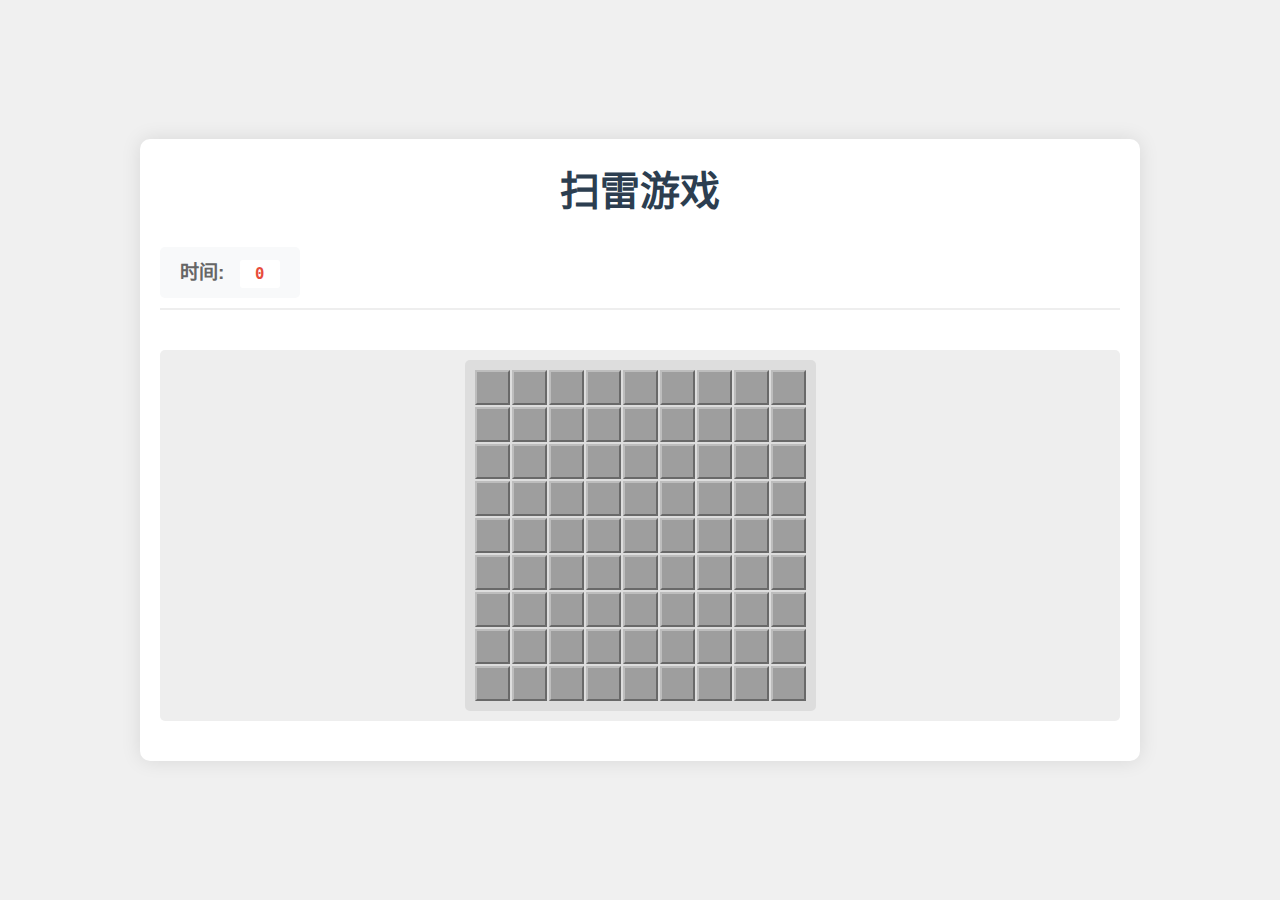
<file: code - html game/Minesweeper/index.html>
<!DOCTYPE html>
<html lang="zh-CN">
<head>
    <meta charset="UTF-8">
    <meta name="viewport" content="width=device-width, initial-scale=1.0">
    <title>扫雷游戏</title>
    <link rel="stylesheet" href="style.css">
</head>
<body>
    <div class="container">
        <h1>扫雷游戏</h1>
        
        <div class="game-info">
            <div class="timer">
                <span class="label">时间:</span>
                <span class="value">0</span>
            </div>
        </div>
        
        <div class="difficulty-selector">
            <button id="restart-btn" class="hidden">重新开始</button>
        </div>
        
        <div class="game-container">
            <div id="game-board" class="game-board">
                <!-- 游戏格子将通过JavaScript动态生成 -->
            </div>
        </div>
        
        <div id="game-message" class="game-message hidden">
            <div class="message-content">
                <h2 id="message-text">游戏结束!</h2>
                <button id="play-again">再玩一次</button>
            </div>
        </div>
    </div>
    
    <script src="script.js"></script>
</body>
</html>
</file>
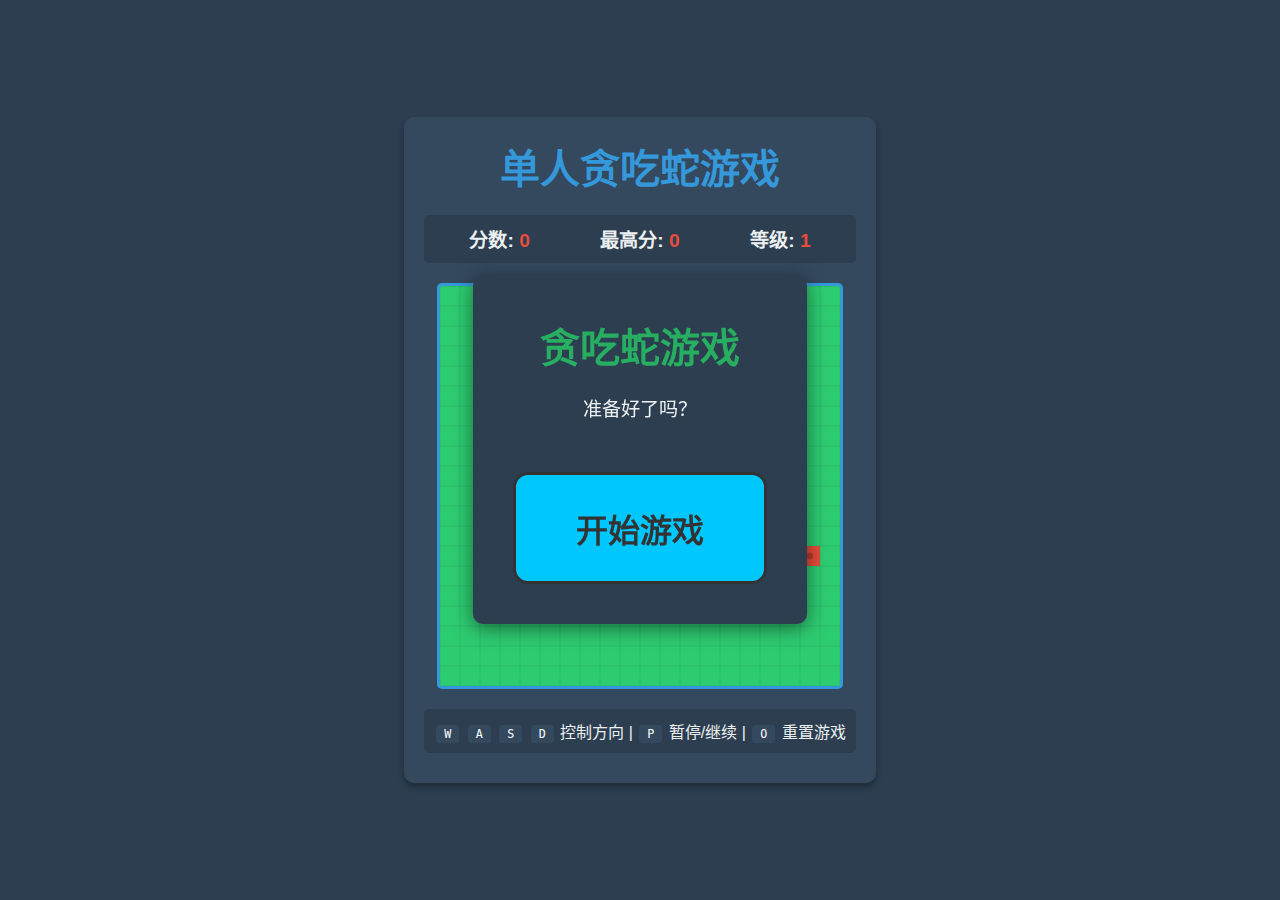
<file: code - html game/Single-player Snake/index.html>
<!DOCTYPE html>
<html lang="zh-CN">
<head>
    <meta charset="UTF-8">
    <meta name="viewport" content="width=device-width, initial-scale=1.0">
    <title>单人贪吃蛇游戏</title>
    <link rel="stylesheet" href="style.css">
</head>
<body>
    <div class="container">
        <h1>单人贪吃蛇游戏</h1>
        <div class="game-info">
            <div class="score">分数: <span id="score">0</span></div>
            <div class="high-score">最高分: <span id="high-score">0</span></div>
            <div class="level">等级: <span id="level">1</span></div>
        </div>
        <canvas id="gameCanvas" width="400" height="400"></canvas>
        <div class="game-controls">
            <button id="startBtn">开始游戏</button>
        </div>
        <div class="keyboard-controls">
            <p><span class="key-hint">W</span> <span class="key-hint">A</span> <span class="key-hint">S</span> <span class="key-hint">D</span> 控制方向 | <span class="key-hint">P</span> 暂停/继续 | <span class="key-hint">O</span> 重置游戏</p>
        </div>
        <div id="startScreen" class="start-screen">
            <h2>贪吃蛇游戏</h2>
            <p>准备好了吗？</p>
            <button id="confirmStartBtn">开始游戏</button>
        </div>
        <div id="gameOver" class="game-over hidden">
            <h2>游戏结束</h2>
            <p>最终分数: <span id="finalScore">0</span></p>
            <p id="scoreFeedback" class="score-feedback"></p>
            <button id="restartBtn">重新开始</button>
        </div>
    </div>
    <script src="script.js"></script>
</body>
</html>
</file>
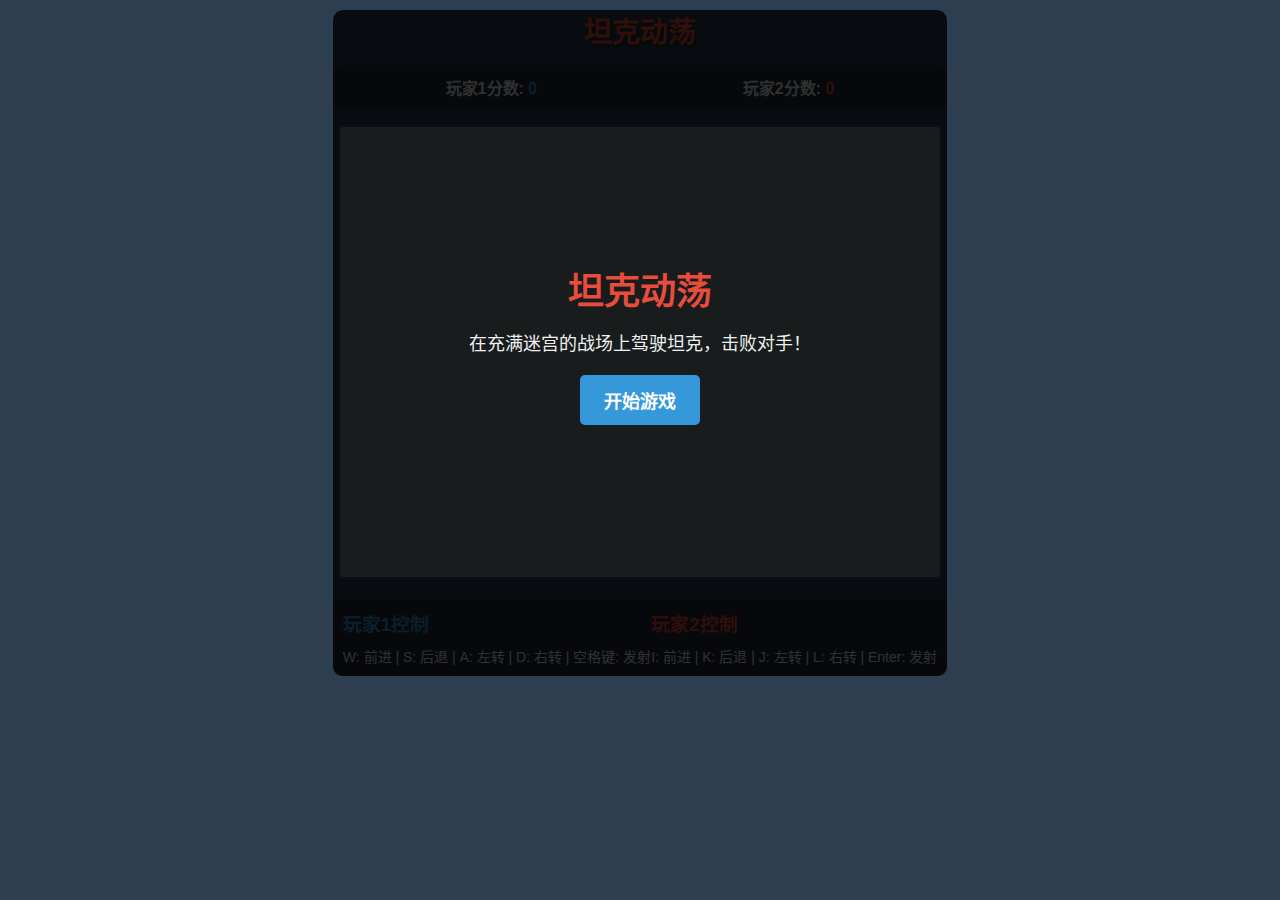
<file: code - html game/TankTrouble/index.html>
<!DOCTYPE html>
<html lang="zh-CN">
<head>
    <meta charset="UTF-8">
    <meta name="viewport" content="width=device-width, initial-scale=1.0">
    <title>坦克动荡 - Tank Trouble</title>
    <link rel="stylesheet" href="style.css">
</head>
<body>
    <div class="game-container">
        <h1 class="game-title">坦克动荡</h1>
        
        <div class="game-info">
            <div class="score">玩家1分数: <span id="player1-score">0</span></div>
            <div class="score">玩家2分数: <span id="player2-score">0</span></div>
        </div>
        
        <canvas id="gameCanvas" width="600" height="450"></canvas>
        
        <div class="game-controls">
            <div class="player-controls">
                <h3>玩家1控制</h3>
                <p>W: 前进 | S: 后退 | A: 左转 | D: 右转 | 空格键: 发射</p>
            </div>
            <div class="player-controls">
                <h3>玩家2控制</h3>
                <p>I: 前进 | K: 后退 | J: 左转 | L: 右转 | Enter: 发射</p>
            </div>
        </div>
        
        <div id="start-screen" class="screen">
            <h2>坦克动荡</h2>
            <p>在充满迷宫的战场上驾驶坦克，击败对手！</p>
            <button id="start-btn">开始游戏</button>
        </div>
        
        <div id="game-over" class="screen hidden">
            <h2>游戏结束</h2>
            <p id="winner-text">玩家1获胜！</p>
            <button id="restart-btn">重新开始</button>
        </div>
    </div>
    
    <script src="script.js"></script>
</body>
</html>
</file>
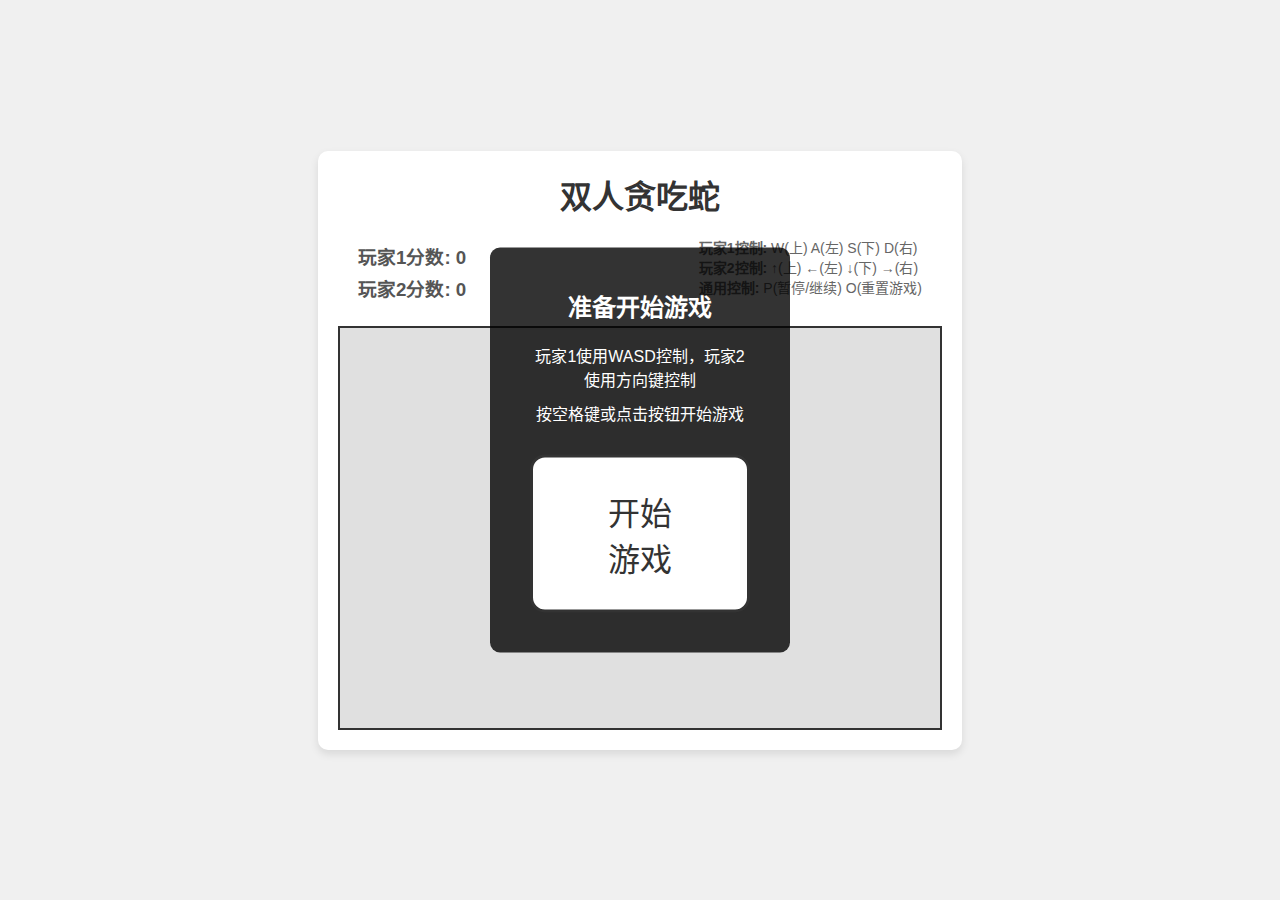
<file: code - html game/Two-player Snake/index.html>
<!DOCTYPE html>
<html lang="zh-CN">
<head>
    <meta charset="UTF-8">
    <meta name="viewport" content="width=device-width, initial-scale=1.0">
    <title>双人贪吃蛇</title>
    <link rel="stylesheet" href="style.css">
</head>
<body>
    <div class="game-container">
        <h1>双人贪吃蛇</h1>
        
        <div class="game-info">
            <div class="player-score">
                <h3>玩家1分数: <span id="player1Score">0</span></h3>
                <h3>玩家2分数: <span id="player2Score">0</span></h3>
            </div>
            <div class="controls-info">
                <p><strong>玩家1控制:</strong> W(上) A(左) S(下) D(右)</p>
                <p><strong>玩家2控制:</strong> ↑(上) ←(左) ↓(下) →(右)</p>
                <p><strong>通用控制:</strong> P(暂停/继续) O(重置游戏)</p>
            </div>
        </div>
        
        <canvas id="gameCanvas" width="600" height="400"></canvas>
        
        <div id="startScreen" class="screen">
            <h2>准备开始游戏</h2>
            <p>玩家1使用WASD控制，玩家2使用方向键控制</p>
            <p>按空格键或点击按钮开始游戏</p>
            <button id="confirmStartBtn">开始游戏</button>
        </div>
        
        <div id="gameOverScreen" class="screen hidden">
            <h2>游戏结束</h2>
            <p>玩家1分数: <span id="player1FinalScore">0</span></p>
            <p>玩家2分数: <span id="player2FinalScore">0</span></p>
            <p id="winnerText"></p>
            <button id="restartBtn">重新开始</button>
        </div>
    </div>
    
    <script src="script.js"></script>
</body>
</html>
</file>
<file: code - html game/Minesweeper/style.css>
* {
    margin: 0;
    padding: 0;
    box-sizing: border-box;
}

body {
    font-family: Arial, sans-serif;
    background-color: #f0f0f0;
    display: flex;
    justify-content: center;
    align-items: center;
    min-height: 100vh;
    color: #333;
}

.container {
    background-color: #fff;
    border-radius: 10px;
    box-shadow: 0 0 20px rgba(0, 0, 0, 0.1);
    padding: 20px;
    text-align: center;
    max-width: 1000px;
    width: 100%;
}

h1 {
    color: #2c3e50;
    margin-bottom: 20px;
    font-size: 2.5em;
}

.game-info {
    display: flex;
    justify-content: space-between;
    margin-bottom: 20px;
    padding: 10px 0;
    border-bottom: 2px solid #eee;
}

.timer, .flags {
    background-color: #f8f9fa;
    padding: 10px 20px;
    border-radius: 5px;
    font-size: 1.2em;
    font-weight: bold;
}

.label {
    margin-right: 10px;
    color: #666;
}

.value {
    color: #e74c3c;
    font-family: monospace;
    background-color: #fff;
    padding: 5px 10px;
    border-radius: 3px;
    min-width: 40px;
    display: inline-block;
}

.difficulty-selector {
    display: flex;
    justify-content: center;
    gap: 10px;
    margin-bottom: 20px;
    flex-wrap: wrap;
}

#restart-btn {
    padding: 10px 20px;
    border: none;
    border-radius: 5px;
    cursor: pointer;
    font-size: 1em;
    font-weight: bold;
    transition: all 0.3s ease;
    background-color: #e74c3c;
    color: white;
}

#restart-btn:hover {
    background-color: #c0392b;
    transform: translateY(-2px);
}

#restart-btn.hidden {
    display: none;
}

.game-container {
    overflow-x: auto;
    margin-bottom: 20px;
    background-color: #eee;
    border-radius: 5px;
    padding: 10px;
}

.game-board {
    display: grid;
    gap: 2px;
    background-color: #ddd;
    padding: 10px;
    border-radius: 5px;
    width: fit-content;
    margin: 0 auto; /* 居中显示 */
    /* 确保容器可接收事件 */
    pointer-events: auto;
}

.cell {
    width: 35px;
    height: 35px;
    background-color: #9e9e9e;
    border: 2px outset #bdbdbd;
    display: flex;
    justify-content: center;
    align-items: center;
    font-weight: bold;
    cursor: pointer;
    font-size: 16px;
    position: relative;
    -webkit-user-select: none;
    -moz-user-select: none;
    -ms-user-select: none;
    user-select: none;
    /* 确保元素可点击 */
    pointer-events: auto;
    /* 确保元素在正确的层 */
    z-index: 1;
}

.cell:hover {
    background-color: #b0b0b0;
    /* 简化悬停效果，避免可能的问题 */
}

.cell.revealed {
    background-color: #e0e0e0;
    border: 1px solid #bdbdbd;
    cursor: default;
    transform: scale(1);
}

.cell.mine.revealed {
    background-color: #ff5252;
    font-size: 18px;
    text-align: center;
    line-height: 35px;
}

.cell.mine.revealed::before {
    content: '💣';
    display: inline-block;
}

.cell.flagged {
    background-color: #f44336;
    font-size: 18px;
    text-align: center;
    line-height: 35px;
    border: 2px inset #e57373;
    /* 增加对比度和视觉效果 */
    color: #fff;
    /* 添加简单动画效果 */
    transition: all 0.2s ease;
}

.cell.flagged::before {
    content: '🚩';
    display: inline-block;
    /* 确保图标居中显示 */
    vertical-align: middle;
}

.cell.mine.exploded {
    background-color: #d32f2f;
}

/* 数字颜色 */
.cell.number-1 { color: #2196f3; }
.cell.number-2 { color: #4caf50; }
.cell.number-3 { color: #f44336; }
.cell.number-4 { color: #9c27b0; }
.cell.number-5 { color: #ff9800; }
.cell.number-6 { color: #00bcd4; }
.cell.number-7 { color: #795548; }
.cell.number-8 { color: #607d8b; }

.game-message {
    position: fixed;
    top: 0;
    left: 0;
    width: 100%;
    height: 100%;
    background-color: rgba(0, 0, 0, 0.5);
    display: flex;
    justify-content: center;
    align-items: center;
    z-index: 1000;
    opacity: 0;
    transition: opacity 0.3s ease-out;
}

.game-message:not(.hidden) {
    opacity: 1;
}

.message-content {
    background-color: white;
    padding: 40px;
    border-radius: 10px;
    text-align: center;
    box-shadow: 0 0 30px rgba(0, 0, 0, 0.3);
}

.message-content h2 {
    font-size: 2em;
    margin-bottom: 20px;
    color: #e74c3c;
}

#play-again {
    padding: 15px 30px;
    font-size: 1.2em;
    background-color: #27ae60;
    color: white;
    border: none;
    border-radius: 5px;
    cursor: pointer;
    transition: all 0.3s ease;
}

#play-again:hover {
    background-color: #229954;
    transform: translateY(-2px);
}

.hidden {
    display: none;
}

/* 响应式设计 */
@media (max-width: 768px) {
    .container {
        padding: 15px;
    }
    
    h1 {
        font-size: 2em;
    }
    
    .cell {
        width: 25px;
        height: 25px;
        font-size: 12px;
    }
    
    .game-info {
        flex-direction: column;
        gap: 10px;
    }
}

@media (max-width: 480px) {
    .cell {
        width: 20px;
        height: 20px;
        font-size: 10px;
    }
    
    .difficulty-selector {
        flex-direction: column;
    }
    
    #restart-btn {
        width: 100%;
    }
}
</file>
<file: code - html game/Single-player Snake/style.css>
* {
    margin: 0;
    padding: 0;
    box-sizing: border-box;
}

body {
    font-family: 'Arial', sans-serif;
    background-color: #2c3e50;
    color: #ecf0f1;
    display: flex;
    justify-content: center;
    align-items: center;
    min-height: 100vh;
    padding: 20px;
}

.container {
    text-align: center;
    background-color: #34495e;
    border-radius: 10px;
    padding: 20px;
    box-shadow: 0 4px 6px rgba(0, 0, 0, 0.3);
    position: relative;
}

h1 {
    margin-bottom: 20px;
    color: #3498db;
    font-size: 2.5em;
}

.game-info {
    display: flex;
    justify-content: space-around;
    margin-bottom: 20px;
    font-size: 1.2em;
    background-color: #2c3e50;
    padding: 10px;
    border-radius: 5px;
}

.score, .high-score, .level {
    font-weight: bold;
}

#score, #high-score, #level {
    color: #e74c3c;
}

#gameCanvas {
    border: 3px solid #3498db;
    border-radius: 5px;
    background-color: #2ecc71;
    display: block;
    margin: 0 auto 20px;
}

.controls {
    margin-bottom: 20px;
}

/* 游戏结束评价 */
.score-feedback {
    margin-top: 15px;
    font-size: 1.2em;
    font-weight: bold;
    text-align: center;
}

/* 不同分数段的评价样式 */
.feedback-low {
    color: #e74c3c;
}

.feedback-medium {
    color: #f39c12;
}

.feedback-high {
    color: #27ae60;
}

.feedback-excellent {
    color: #9b59b6;
}

/* 表情样式 */
.emoji {
    font-size: 1.5em;
    margin-left: 10px;
}

/* 键盘控制键提示 */
.key-hint {
    display: inline-block;
    background-color: #34495e;
    color: white;
    padding: 2px 8px;
    border-radius: 3px;
    font-family: monospace;
    margin: 0 2px;
    font-size: 0.9em;
}

.keyboard-hint {
    font-size: 0.9em;
    color: #bdc3c7;
    margin-top: 5px;
}

.game-controls {
    margin-bottom: 20px;
}

.game-controls button {
    padding: 15px 30px;
    margin: 0 10px;
    font-size: 1.2em;
    background-color: #e74c3c;
    color: white;
    border: none;
    border-radius: 8px;
    cursor: pointer;
    transition: background-color 0.3s, transform 0.1s;
    font-weight: bold;
}

.game-controls button:hover {
    background-color: #c0392b;
    transform: translateY(-2px);
}

.game-controls button:active {
    background-color: #a93226;
    transform: translateY(0);
}

.game-over {
    position: fixed;
    top: 50%;
    left: 50%;
    transform: translate(-50%, -50%);
    background-color: #2c3e50;
    padding: 30px;
    border-radius: 10px;
    box-shadow: 0 4px 20px rgba(0, 0, 0, 0.5);
    z-index: 1000;
}

.game-over h2 {
    color: #e74c3c;
    margin-bottom: 20px;
}

.game-over p {
    margin-bottom: 20px;
    font-size: 1.2em;
}

#finalScore {
    color: #f39c12;
    font-weight: bold;
}

#restartBtn {
    padding: 10px 20px;
    font-size: 1em;
    background-color: #27ae60;
    color: white;
    border: none;
    border-radius: 5px;
    cursor: pointer;
    transition: background-color 0.3s;
}

#restartBtn:hover {
    background-color: #229954;
}

/* 开始游戏界面 */
.start-screen {
    position: fixed;
    top: 50%;
    left: 50%;
    transform: translate(-50%, -50%);
    background-color: #2c3e50;
    padding: 40px;
    border-radius: 10px;
    box-shadow: 0 4px 20px rgba(0, 0, 0, 0.5);
    text-align: center;
    z-index: 1000;
}

/* 删除游戏区域的开始按钮 */
.game-controls {
    display: none;
}

/* 开始游戏确认按钮 */
#confirmStartBtn {
    padding: 30px 60px;
    font-size: 2em;
    background-color: rgb(0, 200, 255);
    color: #333;
    border: 3px solid #333;
    border-radius: 15px;
    cursor: pointer;
    font-weight: bold;
    transition: all 0.3s ease;
    margin-top: 20px;
}

#confirmStartBtn:hover {
    background-color: #f0f0f0;
    transform: scale(1.05);
    border-color: #555;
}

#confirmStartBtn:active {
    transform: scale(0.98);
}

.start-screen h2 {
    color: #27ae60;
    margin-bottom: 20px;
    font-size: 2.5em;
}

.start-screen p {
    margin-bottom: 30px;
    font-size: 1.2em;
}

/* 游戏操作提示 */
.game-instructions {
    margin-top: 20px;
    color: #bdc3c7;
    font-size: 0.9em;
    line-height: 1.5;
    text-align: center;
}

/* 键盘控制提示 */
.keyboard-controls {
    margin-top: 10px;
    padding: 10px;
    background-color: #2c3e50;
    border-radius: 5px;
    text-align: center;
}

.keyboard-controls, .touch-controls {
    margin-bottom: 10px;
}

.hidden {
    display: none;
}

@media (max-width: 480px) {
    h1 {
        font-size: 2em;
    }
    
    #gameCanvas {
        width: 300px;
        height: 300px;
    }
    
    .arrow-btn {
        width: 50px;
        height: 50px;
        font-size: 1.2em;
    }
    
    .game-controls button {
        padding: 8px 16px;
        margin: 0 5px;
        font-size: 0.9em;
    }
    
    .start-screen, .game-over {
        padding: 20px;
    }
    
    .start-screen h2 {
        font-size: 2em;
    }
    
    .game-instructions {
        font-size: 0.8em;
    }
}
</file>
<file: code - html game/TankTrouble/style.css>
/* 全局样式重置 */
* {
    margin: 0;
    padding: 0;
    box-sizing: border-box;
}

body {
    font-family: 'Arial', sans-serif;
    background-color: #2c3e50;
    color: #ecf0f1;
    display: flex;
    justify-content: center;
    align-items: flex-start;
    min-height: 100vh;
    padding: 10px;
    margin: 0;
}

/* 游戏容器 */
.game-container {
    position: relative;
    text-align: center;
}

/* 游戏标题 */
.game-title {
    font-size: 28px;
    margin-bottom: 15px;
    color: #e74c3c;
    text-shadow: 2px 2px 4px rgba(0, 0, 0, 0.5);
}

/* 游戏信息区域 */
.game-info {
    display: flex;
    justify-content: space-around;
    margin-bottom: 15px;
    background-color: rgba(0, 0, 0, 0.3);
    padding: 10px;
    border-radius: 8px;
    width: 100%;
}

.score, .timer {
    font-size: 16px;
    font-weight: bold;
}

#player1-score {
    color: #3498db;
}

#player2-score {
    color: #e74c3c;
}

#game-timer {
    color: #f39c12;
}

/* 游戏画布 */
#gameCanvas {
    border: 3px solid #34495e;
    background-color: #7f8c8d;
    cursor: none;
    border-radius: 5px;
}

/* 控制说明 */
.game-controls {
    display: flex;
    justify-content: space-around;
    margin-top: 15px;
    background-color: rgba(0, 0, 0, 0.3);
    padding: 10px;
    border-radius: 8px;
    width: 100%;
}

.player-controls {
    text-align: left;
}

.player-controls h3 {
    margin-bottom: 10px;
    color: #3498db;
}

.player-controls:nth-child(2) h3 {
    color: #e74c3c;
}

.player-controls p {
    font-size: 14px;
    margin: 0;
}

/* 游戏界面 */
.screen {
    position: absolute;
    top: 0;
    left: 0;
    width: 100%;
    height: 100%;
    background-color: rgba(0, 0, 0, 0.8);
    display: flex;
    flex-direction: column;
    justify-content: center;
    align-items: center;
    padding: 40px;
    border-radius: 10px;
}

.screen.hidden {
    display: none;
}

.screen h2 {
    font-size: 36px;
    margin-bottom: 15px;
    color: #e74c3c;
}

.screen p {
    font-size: 18px;
    margin-bottom: 20px;
    color: #ecf0f1;
}

/* 按钮样式 */
button {
    background-color: #3498db;
    color: white;
    border: none;
    padding: 12px 24px;
    font-size: 18px;
    font-weight: bold;
    cursor: pointer;
    border-radius: 5px;
    transition: all 0.3s ease;
}

button:hover {
    background-color: #2980b9;
    transform: scale(1.05);
}

button:active {
    transform: scale(0.95);
}

/* 响应式设计 */
@media (max-width: 900px) {
    #gameCanvas {
        width: 100%;
        height: auto;
    }
    
    .game-title {
        font-size: 28px;
    }
    
    .screen h2 {
        font-size: 36px;
    }
}

@media (max-width: 600px) {
    .game-info {
        flex-direction: column;
        gap: 10px;
    }
    
    .game-controls {
        flex-direction: column;
        gap: 20px;
    }
    
    .screen {
        padding: 20px;
    }
}
</file>
<file: code - html game/Two-player Snake/style.css>
* {
    margin: 0;
    padding: 0;
    box-sizing: border-box;
}

body {
    font-family: 'Arial', sans-serif;
    background-color: #f0f0f0;
    display: flex;
    justify-content: center;
    align-items: center;
    min-height: 100vh;
}

.game-container {
    text-align: center;
    background-color: white;
    padding: 20px;
    border-radius: 10px;
    box-shadow: 0 4px 8px rgba(0, 0, 0, 0.1);
}

h1 {
    color: #333;
    margin-bottom: 20px;
}

.game-info {
    display: flex;
    justify-content: space-between;
    margin-bottom: 20px;
    padding: 0 20px;
}

.player-score h3 {
    margin: 5px 0;
    color: #555;
}

.controls-info {
    text-align: left;
    font-size: 14px;
    color: #666;
}

#gameCanvas {
    border: 2px solid #333;
    background-color: #e0e0e0;
    display: block;
    margin: 0 auto;
}

.screen {
    position: absolute;
    top: 50%;
    left: 50%;
    transform: translate(-50%, -50%);
    background-color: rgba(0, 0, 0, 0.8);
    color: white;
    padding: 40px;
    border-radius: 10px;
    text-align: center;
    width: 300px;
}

.screen h2 {
    margin-bottom: 20px;
}

.screen p {
    margin: 10px 0;
}

.hidden {
    display: none;
}

/* 开始游戏按钮样式 */
#confirmStartBtn {
    padding: 30px 60px;
    font-size: 2em;
    background-color: white;
    color: #333;
    border: 3px solid #333;
    border-radius: 15px;
    cursor: pointer;
    transition: transform 0.2s, box-shadow 0.2s;
    margin-top: 20px;
}

#confirmStartBtn:hover {
    transform: scale(1.05);
}

#confirmStartBtn:active {
    transform: scale(0.98);
}

/* 重新开始按钮样式 */
#restartBtn {
    padding: 15px 30px;
    font-size: 1.2em;
    background-color: #4CAF50;
    color: white;
    border: none;
    border-radius: 8px;
    cursor: pointer;
    margin-top: 20px;
    transition: background-color 0.3s;
}

#restartBtn:hover {
    background-color: #45a049;
}
</file>
